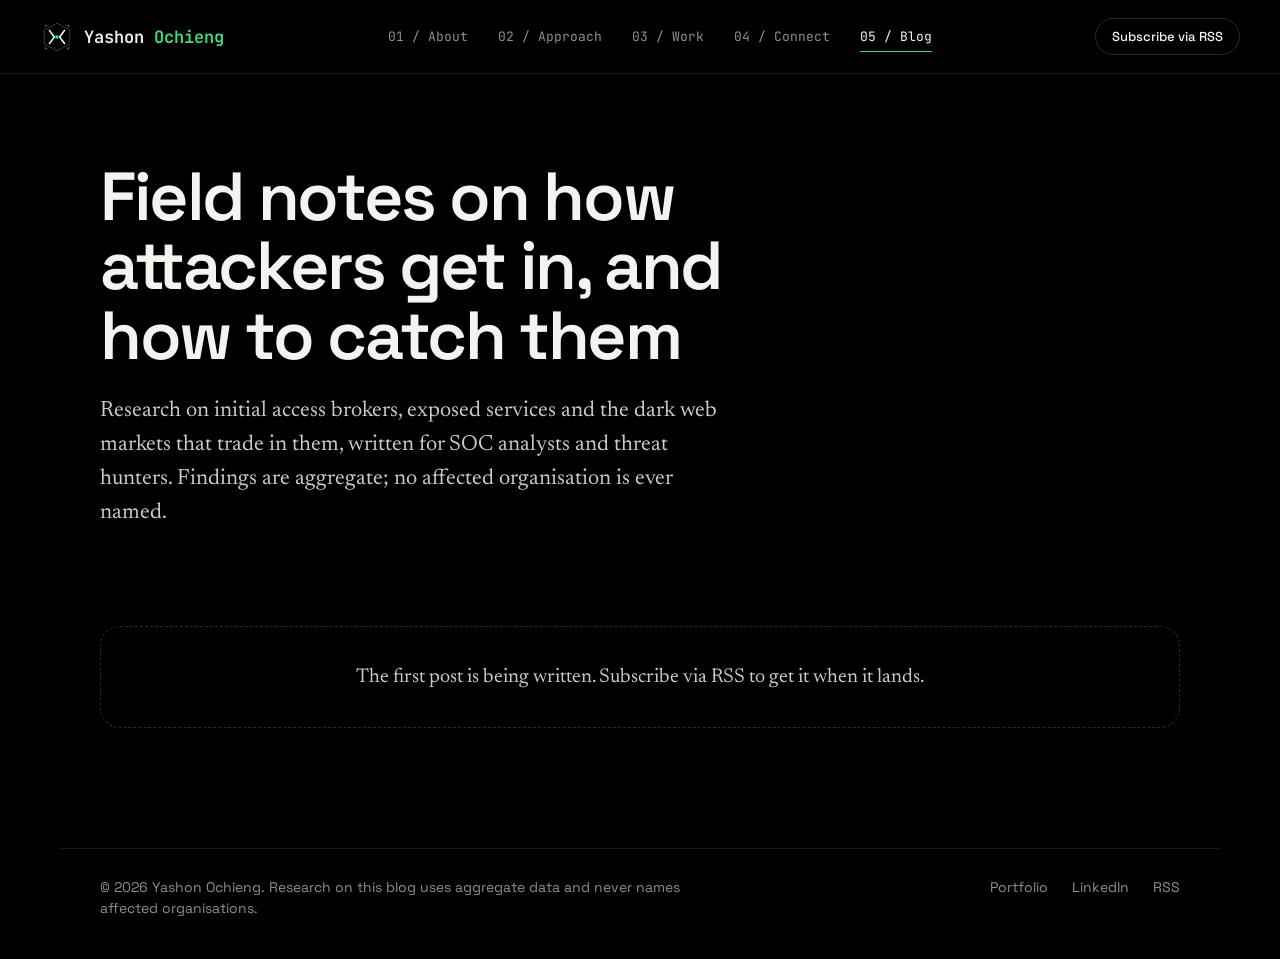
<file: blog/index.html>
<!DOCTYPE html>
<html lang="en">
<head>
<meta charset="UTF-8" />
<meta name="viewport" content="width=device-width, initial-scale=1.0" />
<title>Security Crossfire</title>
<meta name="description" content="Field notes on initial access, threat intelligence and detection by Yashon Ochieng." />

<link rel="canonical" href="https://securitycrossfire.github.io/blog/" />
<meta property="og:site_name" content="Security Crossfire" />
<meta property="og:title" content="Field notes on initial access and threat intelligence" />
<meta property="og:description" content="Field notes on initial access, threat intelligence and detection by Yashon Ochieng." />
<meta property="og:type" content="website" />
<meta name="theme-color" content="#000000" />
<link rel="preload" href="/blog/assets/fonts/newsreader-latin-opsz-normal.woff2" as="font" type="font/woff2" crossorigin>
<link rel="preload" href="/blog/assets/fonts/space-grotesk-latin-wght-normal.woff2" as="font" type="font/woff2" crossorigin>
<link rel="icon" type="image/svg+xml" href="/blog/assets/logo-mark.svg">
<link rel="stylesheet" href="/blog/assets/blog.css">
<link rel="alternate" type="application/atom+xml" title="Security Crossfire" href="/blog/feed.xml">
<script src="/blog/assets/blog.js" defer></script>
</head>
<body class="is-index">
<a class="skip" href="#main">Skip to content</a>


<header class="nav">
  <a href="https://securitycrossfire.github.io/" class="nav-logo">
    <img src="/blog/assets/logo-mark.svg" alt="" width="34" height="34">
    <span>Yashon <span class="green">Ochieng</span></span>
  </a>
  <nav class="nav-links" aria-label="Site">
    <a href="https://securitycrossfire.github.io/#about">01 / About</a>
    <a href="https://securitycrossfire.github.io/#stack">02 / Approach</a>
    <a href="https://securitycrossfire.github.io/#work">03 / Work</a>
    <a href="https://securitycrossfire.github.io/#contact">04 / Connect</a>
    <a href="/blog/" aria-current="page">05 / Blog</a>
  </nav>
  <a href="/blog/feed.xml" class="nav-cta">Subscribe via RSS</a>
</header>

<main id="main">
<section class="intro">
  <h1>Field notes on how attackers get in, and how to catch them</h1>
  <p>Research on initial access brokers, exposed services and the dark web markets that trade in them, written for SOC analysts and threat hunters. Findings are aggregate; no affected organisation is ever named.</p>
</section>


<p class="empty">The first post is being written. Subscribe via RSS to get it when it lands.</p>


</main>

<footer class="foot">
  <p>© 2026 Yashon Ochieng. Research on this blog uses aggregate data and never names affected organisations.</p>
  <p><a href="https://securitycrossfire.github.io/">Portfolio</a> <a href="https://www.linkedin.com/in/yashon-ochieng-0872361b3/" rel="noopener">LinkedIn</a> <a href="/blog/feed.xml">RSS</a></p>
</footer>
</body>
</html>
</file>
<file: blog/assets/blog.css>
/* Security Crossfire blog
   Brand from securitycrossfire.github.io (black ground, #3ee07f, Space Grotesk, JetBrains Mono)
   plus a reading layer: Newsreader serif for long-form text, intel-report post headers. */

/* Self-hosted fonts (SIL Open Font License): no third-party requests */
@font-face{font-family:'Space Grotesk';src:url(fonts/space-grotesk-latin-wght-normal.woff2) format('woff2');font-weight:300 700;font-display:swap}
@font-face{font-family:'Newsreader';src:url(fonts/newsreader-latin-opsz-normal.woff2) format('woff2');font-weight:200 800;font-style:normal;font-display:swap}
@font-face{font-family:'Newsreader';src:url(fonts/newsreader-latin-opsz-italic.woff2) format('woff2');font-weight:200 800;font-style:italic;font-display:swap}
@font-face{font-family:'JetBrains Mono';src:url(fonts/jetbrains-mono-latin-400-normal.woff2) format('woff2');font-weight:400 500;font-display:swap}
@font-face{font-family:'JetBrains Mono';src:url(fonts/jetbrains-mono-latin-600-normal.woff2) format('woff2');font-weight:600 700;font-display:swap}

:root{
  --bg:#000;
  --panel:#0b0e0c;
  --panel-2:#111512;
  --line:rgba(255,255,255,.09);
  --line-2:rgba(255,255,255,.16);
  --ink:#f2f4f0;
  --body:#c9cdc6;
  --muted:#8b9188;
  --green:#3ee07f;
  --cat:var(--green);

  --display:'Space Grotesk',system-ui,sans-serif;
  --serif:'Newsreader',Georgia,serif;
  --mono:'JetBrains Mono',ui-monospace,monospace;

  --wrap:1160px;
  --measure:680px;
  --gutter:clamp(20px,4vw,40px);
}

*{box-sizing:border-box}
html{color-scheme:dark;scroll-padding-top:96px;-webkit-text-size-adjust:100%}
body{margin:0;background:var(--bg);color:var(--body);font:400 16px/1.5 var(--display);-webkit-font-smoothing:antialiased;overflow-x:hidden}
a{color:inherit;text-decoration:none}
img,svg{display:block;max-width:100%}
a,button{touch-action:manipulation;-webkit-tap-highlight-color:transparent}
::selection{background:var(--green);color:#000}
:focus-visible{outline:2px solid var(--green);outline-offset:3px;border-radius:4px}
.green{color:var(--green)}
.swatch{display:inline-block;width:9px;height:9px;border-radius:2px;background:var(--cat);margin-right:8px;flex:none}

.skip{position:absolute;left:12px;top:-60px;z-index:300;background:var(--green);color:#000;padding:10px 14px;border-radius:6px;font-weight:600}
.skip:focus{top:12px}

/* ---------- staging ---------- */
.staging-banner{position:relative;z-index:120;padding:8px var(--gutter);text-align:center;font:600 13px/1.3 var(--display);color:#000;
  background:repeating-linear-gradient(135deg,#ffd23f 0 18px,#f5c400 18px 36px)}
.badge-draft{display:inline-block;vertical-align:middle;padding:2px 8px;margin-left:6px;border:1px solid #ffd23f;color:#ffd23f;border-radius:999px;font:600 11px/1.4 var(--display);letter-spacing:.02em}

/* ---------- nav (mirrors main site) ---------- */
.nav{position:sticky;top:0;z-index:100;display:flex;justify-content:space-between;align-items:center;gap:24px;padding:18px var(--gutter);
  background:rgba(0,0,0,.78);backdrop-filter:blur(14px);-webkit-backdrop-filter:blur(14px);border-bottom:1px solid var(--line)}
.nav-logo{display:flex;align-items:center;gap:10px;font:700 17px var(--mono);color:var(--ink)}
.nav-links{display:flex;gap:30px;font:13px var(--mono);color:var(--muted)}
.nav-links a{padding:6px 0;border-bottom:1px solid transparent;transition:color .2s,border-color .2s}
.nav-links a:hover{color:var(--ink)}
.nav-links a[aria-current]{color:var(--ink);border-color:var(--green)}
.nav-cta{padding:9px 16px;border:1px solid var(--line-2);border-radius:999px;font:500 13px var(--display);color:var(--ink);transition:background .2s,color .2s,border-color .2s}
.nav-cta:hover{background:var(--green);border-color:var(--green);color:#000}
@media(max-width:900px){.nav-links{display:none}}
@media(max-width:420px){.nav-cta{display:none}}

main{max-width:var(--wrap);margin:0 auto;padding:0 var(--gutter)}

/* ---------- index ---------- */
.intro{padding:88px 0 56px;max-width:860px}
.intro h1{font:600 clamp(38px,6.2vw,68px)/1.02 var(--display);letter-spacing:-.035em;color:var(--ink);margin:0 0 24px;text-wrap:balance}
.intro p{font:400 clamp(19px,2vw,22px)/1.55 var(--serif);color:var(--body);margin:0;max-width:640px}

.featured{display:grid;grid-template-columns:1.05fr 1fr;border:1px solid var(--line-2);border-radius:20px;overflow:hidden;background:var(--panel);transition:border-color .25s}
.featured:hover{border-color:var(--cat)}
.featured-art{position:relative;min-height:340px;background:radial-gradient(120% 90% at 0% 100%,color-mix(in srgb,var(--cat) 16%,transparent),transparent 60%),#050605;border-right:1px solid var(--line)}
.featured-art svg{position:absolute;inset:28px;width:calc(100% - 56px);height:calc(100% - 56px)}
.featured-text{padding:44px 44px 40px;display:flex;flex-direction:column;justify-content:flex-end}
.featured .kicker{display:flex;align-items:center;flex-wrap:wrap;font:500 14px var(--display);color:var(--cat);margin:0 0 16px}
.featured h2{font:600 clamp(28px,3.4vw,40px)/1.08 var(--display);letter-spacing:-.025em;color:var(--ink);margin:0 0 16px;text-wrap:balance}
.featured p{font:400 19px/1.55 var(--serif);margin:0 0 20px}
.featured .meta{font:400 14px var(--display);color:var(--muted);margin:0}
@media(max-width:820px){.featured{grid-template-columns:1fr}.featured-art{min-height:180px;border-right:0;border-bottom:1px solid var(--line)}.featured-text{padding:28px 24px}}

.archive{padding:88px 0 40px}
.archive-head{display:flex;justify-content:space-between;align-items:flex-end;gap:20px;flex-wrap:wrap;padding-bottom:20px;border-bottom:1px solid var(--line-2)}
.archive-head h2{font:600 28px var(--display);letter-spacing:-.02em;color:var(--ink);margin:0}
.filters{display:flex;flex-wrap:wrap;gap:8px}
.filters button{display:inline-flex;align-items:center;min-height:36px;padding:0 14px;border:1px solid var(--line-2);border-radius:999px;background:transparent;color:var(--muted);font:500 13px var(--display);cursor:pointer;transition:color .2s,border-color .2s,background .2s}
.filters button:hover{color:var(--ink)}
.filters button[aria-pressed="true"]{color:#000;background:var(--ink);border-color:var(--ink)}
.filters button[aria-pressed="true"] .swatch{outline:1px solid #000}
.rows{list-style:none;margin:0;padding:0}
.rows li[hidden]{display:none}
.row{display:grid;grid-template-columns:120px 1fr 190px;gap:28px;align-items:baseline;padding:26px 0;border-bottom:1px solid var(--line);transition:background .2s}
.row time{font:500 14px var(--display);color:var(--muted);font-variant-numeric:tabular-nums}
.row-title{display:block;font:600 22px/1.25 var(--display);letter-spacing:-.015em;color:var(--ink);transition:color .2s}
.row-desc{display:block;margin-top:6px;font:400 18px/1.5 var(--serif);color:var(--body)}
.row-cat{display:flex;align-items:center;justify-content:flex-end;font:500 14px var(--display);color:var(--muted)}
.row:hover .row-title{color:var(--cat)}
@media(max-width:820px){.row{grid-template-columns:1fr;gap:6px}.row-cat{justify-content:flex-start;order:-1}.row time{order:3}}
.empty{margin:40px 0 120px;padding:40px;border:1px dashed var(--line-2);border-radius:20px;font:400 20px var(--serif);text-align:center}

/* ---------- post ---------- */
.progress{position:fixed;top:0;left:0;right:0;height:3px;z-index:150;pointer-events:none}
.progress span{display:block;height:100%;width:100%;background:var(--green);transform-origin:0 50%;transform:scaleX(0)}

.brief{max-width:900px;padding:56px 0 40px}
.brief-top{display:flex;justify-content:space-between;align-items:center;gap:16px;margin-bottom:48px}
.back{font:500 14px var(--display);color:var(--muted);padding:8px 0}
.back::before{content:"";display:inline-block;width:7px;height:7px;border-left:1.5px solid currentColor;border-bottom:1.5px solid currentColor;transform:rotate(45deg);margin-right:10px;vertical-align:1px}
.back:hover{color:var(--ink)}

/* TLP marking per FIRST TLP 2.0: coloured text on black */
.tlp{font:600 13px/1 var(--mono);padding:7px 10px;border-radius:4px;background:#000;border:1px solid currentColor;letter-spacing:.04em}
.tlp-clear{color:#fff}.tlp-green{color:#33ff00}.tlp-amber{color:#ffc000}.tlp-red{color:#ff2b2b}

.brief-cat{display:flex;align-items:center;flex-wrap:wrap;font:500 15px var(--display);color:var(--cat);margin:0 0 18px}
.brief h1{font:600 clamp(36px,5.6vw,62px)/1.04 var(--display);letter-spacing:-.035em;color:var(--ink);margin:0 0 22px;text-wrap:balance}
.lede{font:400 clamp(20px,2.2vw,24px)/1.5 var(--serif);color:var(--body);margin:0;max-width:720px}

.brief-meta{display:grid;grid-template-columns:repeat(auto-fit,minmax(150px,1fr));margin:40px 0 0;border-top:1px solid var(--line-2);border-bottom:1px solid var(--line-2)}
.brief-meta div{padding:16px 20px 16px 0}
.brief-meta div+div{padding-left:20px;border-left:1px solid var(--line)}
.brief-meta dt{font:500 13px var(--display);color:var(--muted);margin-bottom:4px}
.brief-meta dd{margin:0;font:500 16px var(--display);color:var(--ink);display:flex;align-items:center;gap:8px}
.bars{display:inline-flex;gap:3px;align-items:flex-end}
.bars i{width:5px;border-radius:1px;background:var(--line-2)}
.bars i:nth-child(1){height:8px}.bars i:nth-child(2){height:12px}.bars i:nth-child(3){height:16px}
.conf-low .bars i:nth-child(-n+1),.conf-moderate .bars i:nth-child(-n+2),.conf-high .bars i{background:var(--cat)}

.attack{display:flex;flex-wrap:wrap;align-items:center;gap:8px;margin-top:20px}
.attack-label{font:500 13px var(--display);color:var(--muted);margin-right:4px}
.technique{font:500 13px var(--mono);color:var(--ink);padding:5px 10px;border:1px solid var(--line-2);border-radius:6px;transition:border-color .2s,color .2s}
.technique:hover{border-color:var(--cat);color:var(--cat)}

.judgements{max-width:900px;margin:8px 0 56px;padding:28px 32px;background:var(--panel);border:1px solid var(--line-2);border-left:3px solid var(--cat);border-radius:4px 14px 14px 4px}
.judgements h2{font:600 15px var(--display);color:var(--cat);margin:0 0 14px;letter-spacing:0}
.judgements ol{margin:0;padding:0;list-style:none;counter-reset:kj;display:grid;gap:14px}
.judgements li{counter-increment:kj;display:grid;grid-template-columns:44px 1fr;font:400 19px/1.55 var(--serif);color:var(--ink)}
.judgements li::before{content:"KJ" counter(kj);font:600 13px/2.1 var(--mono);color:var(--muted)}

.post-body{display:grid;grid-template-columns:minmax(0,var(--measure)) 220px;justify-content:space-between;gap:72px}
.toc{grid-column:2;grid-row:1;position:sticky;top:96px;align-self:start;max-height:calc(100vh - 120px);overflow:auto;padding-left:20px;border-left:1px solid var(--line)}
.toc-title{font:600 14px var(--display);color:var(--ink);margin:0 0 12px}
.toc ol{list-style:none;margin:0;padding:0;display:grid;gap:2px}
.toc a{display:block;padding:6px 0;font:400 14px/1.4 var(--display);color:var(--muted);transition:color .2s}
.toc .lvl-3 a{padding-left:14px;font-size:13px}
.toc a:hover{color:var(--ink)}
.toc a[aria-current]{color:var(--green)}
.prose{grid-column:1;grid-row:1;min-width:0}
@media(max-width:1020px){.post-body{grid-template-columns:minmax(0,1fr);gap:0}.toc{display:none}.prose{max-width:var(--measure)}}

/* ---------- prose ---------- */
.prose{font:400 20px/1.72 var(--serif);color:var(--body)}
.prose>*:first-child{margin-top:0}
.prose p,.prose ul,.prose ol{margin:0 0 1.15em}
.prose li{margin:.35em 0}
.prose li::marker{color:var(--muted)}
.prose h2{font:600 30px/1.2 var(--display);letter-spacing:-.02em;color:var(--ink);margin:2.2em 0 .6em}
.prose h3{font:600 22px/1.3 var(--display);letter-spacing:-.01em;color:var(--ink);margin:1.8em 0 .5em}
.prose a{color:var(--ink);text-decoration:underline;text-decoration-color:var(--green);text-underline-offset:3px;text-decoration-thickness:1.5px}
.prose a:hover{color:var(--green)}
.prose strong{color:var(--ink);font-weight:500}
.prose em{font-style:italic}
.prose blockquote{margin:1.6em 0;padding:0 0 0 24px;border-left:2px solid var(--green);font-style:italic;color:var(--ink)}
.prose hr{border:0;border-top:1px solid var(--line-2);margin:3em 0}
.prose img{border-radius:12px;border:1px solid var(--line-2);margin:1.6em 0}
.prose figure{margin:2em 0}
.prose figcaption{font:400 14px/1.5 var(--display);color:var(--muted);margin-top:10px}

.prose :not(pre)>code{font:500 .8em var(--mono);color:var(--ink);background:var(--panel-2);border:1px solid var(--line);border-radius:5px;padding:.12em .4em}
.code{position:relative;margin:1.8em 0}
.code pre{margin:0 !important}
.prose pre{position:relative;margin:1.8em 0;padding:52px 24px 22px;background:#070908;border:1px solid var(--line-2);border-radius:12px;overflow-x:auto;font:400 14.5px/1.7 var(--mono);color:#dfe4dc;tab-size:2}
.prose pre code{font:inherit}
.token.comment,.token.prolog{color:#6f776c;font-style:italic}
.token.keyword,.token.operator,.token.important{color:#ff8a5c}
.token.string,.token.char,.token.attr-value{color:#3ee07f}
.token.number,.token.boolean,.token.constant{color:#ffd23f}
.token.function,.token.class-name{color:#6fc7ff}
.token.punctuation{color:#8b9188}
.token.variable,.token.property{color:#f2f4f0}

.prose table{width:100%;border-collapse:collapse;font:400 15px/1.5 var(--display);margin:0}
.prose th{text-align:left;font:600 13px var(--display);color:var(--muted);padding:10px 14px;border-bottom:1px solid var(--line-2)}
.prose td{padding:11px 14px;border-bottom:1px solid var(--line);color:var(--ink);vertical-align:top}
.table-wrap,.prose>table{display:block;overflow-x:auto;margin:1.8em 0}

/* copy buttons (added by blog.js) */
.copy{position:absolute;top:10px;right:10px;min-height:32px;padding:0 12px;border:1px solid var(--line-2);border-radius:8px;background:#0b0e0c;color:var(--muted);font:500 12px var(--display);cursor:pointer;transition:color .2s,border-color .2s}
.copy:hover{color:var(--ink);border-color:var(--ink)}
.copy[data-done]{color:var(--green);border-color:var(--green)}

/* callouts */
.callout{margin:2em 0;padding:20px 24px;border-radius:12px;background:var(--panel);border:1px solid var(--line-2);--c:var(--muted);border-top:3px solid var(--c)}
.callout-label{font:600 14px var(--display);color:var(--c);margin:0 0 8px !important}
.callout p:last-child,.callout ul:last-child{margin-bottom:0}
.callout{font-size:18px;line-height:1.65}
.callout-finding{--c:#3ee07f}
.callout-detection{--c:#6fc7ff}
.callout-warning{--c:#ffc000}
.callout-tldr{--c:#f2f4f0}

/* stats */
.stats{display:flex;flex-wrap:wrap;gap:1px;margin:2em 0;background:var(--line-2);border:1px solid var(--line-2);border-radius:14px;overflow:hidden}
.stat{flex:1 1 170px;background:var(--panel);padding:22px 22px 20px;display:flex;flex-direction:column;gap:8px}
.stat-value{font:600 40px/1 var(--display);letter-spacing:-.03em;color:var(--ink);font-variant-numeric:tabular-nums}
.stat-label{font:400 14px/1.45 var(--display);color:var(--muted)}

/* IOC tables */
.ioc{position:relative;margin:2em 0;padding:52px 0 0;border:1px solid var(--line-2);border-radius:12px;background:#070908;overflow:hidden}
.ioc-scroll{overflow-x:auto}
.ioc::before{content:"Indicators";position:absolute;top:16px;left:16px;font:600 13px var(--display);color:var(--muted)}
.ioc table{margin:0;display:table}
.ioc td:first-child{font:500 14px var(--mono);white-space:nowrap}
.ioc tr:last-child td{border-bottom:0}

/* ---------- post footer ---------- */
.post-foot{max-width:var(--measure);padding:72px 0 40px}
.series{margin-bottom:40px;padding:24px 28px;border:1px solid var(--line-2);border-radius:14px}
.series-title{font:600 16px var(--display);color:var(--ink);margin:0 0 14px}
.series ol{list-style:none;margin:0;padding:0;display:grid;gap:10px}
.series li{display:grid;grid-template-columns:64px 1fr;font:400 16px/1.45 var(--display);color:var(--muted)}
.series li a{color:var(--ink);text-decoration:underline;text-decoration-color:var(--line-2);text-underline-offset:3px}
.series li a:hover{text-decoration-color:var(--green)}
.series li[aria-current]{color:var(--green)}
.series-part{font:500 13px/1.7 var(--display);color:var(--muted)}

.author{display:flex;gap:18px;align-items:flex-start;padding:28px 0;border-top:1px solid var(--line-2);border-bottom:1px solid var(--line-2)}
.author img{flex:none}
.author p{margin:0}
.author-name{font:600 18px var(--display);color:var(--ink)}
.author-role{font:400 14px var(--display);color:var(--muted);margin:2px 0 10px !important}
.author-bio{font:400 18px/1.55 var(--serif);margin-bottom:12px !important}
.author a{font:500 14px var(--display);color:var(--green)}
.author a:hover{text-decoration:underline}

.pager{display:grid;grid-template-columns:1fr 1fr;gap:16px;margin-top:32px}
.pager a{display:flex;flex-direction:column;gap:6px;padding:18px 20px;border:1px solid var(--line-2);border-radius:12px;font:600 17px/1.3 var(--display);color:var(--ink);transition:border-color .2s}
.pager a:hover{border-color:var(--green)}
.pager span{font:500 13px var(--display);color:var(--muted)}
.pager-next{grid-column:2;text-align:right}
@media(max-width:600px){.pager{grid-template-columns:1fr}.pager-next{grid-column:1;text-align:left}}

/* ---------- footer ---------- */
.foot{max-width:var(--wrap);margin:80px auto 0;padding:28px var(--gutter) 40px;border-top:1px solid var(--line);display:flex;flex-wrap:wrap;justify-content:space-between;gap:16px;font:400 14px/1.5 var(--display);color:var(--muted)}
.foot p{margin:0;max-width:620px}
.foot a{margin-left:20px}
.foot a:first-child{margin-left:0}
.foot a:hover{color:var(--ink)}

/* ---------- small screens ---------- */
@media(max-width:600px){
  body{font-size:15px}
  .intro{padding:56px 0 40px}
  .brief{padding-top:36px}
  .brief-top{margin-bottom:32px}
  .brief-meta{grid-template-columns:1fr 1fr}
  .brief-meta div:nth-child(odd){padding-left:0;border-left:0}
  .brief-meta div:nth-child(n+3){border-top:1px solid var(--line)}
  .judgements{padding:22px 20px}
  .judgements li{grid-template-columns:38px 1fr;font-size:18px}
  .prose{font-size:19px}
  .code{margin-left:calc(var(--gutter) * -1);margin-right:calc(var(--gutter) * -1)}
  .prose pre{border-radius:0;border-left:0;border-right:0;font-size:13.5px}
  .code .copy{right:var(--gutter)}
  .stat-value{font-size:34px}
  .foot a{margin-left:0;margin-right:20px}
}

@media(prefers-reduced-motion:reduce){*{transition:none !important;scroll-behavior:auto !important}}
</file>
